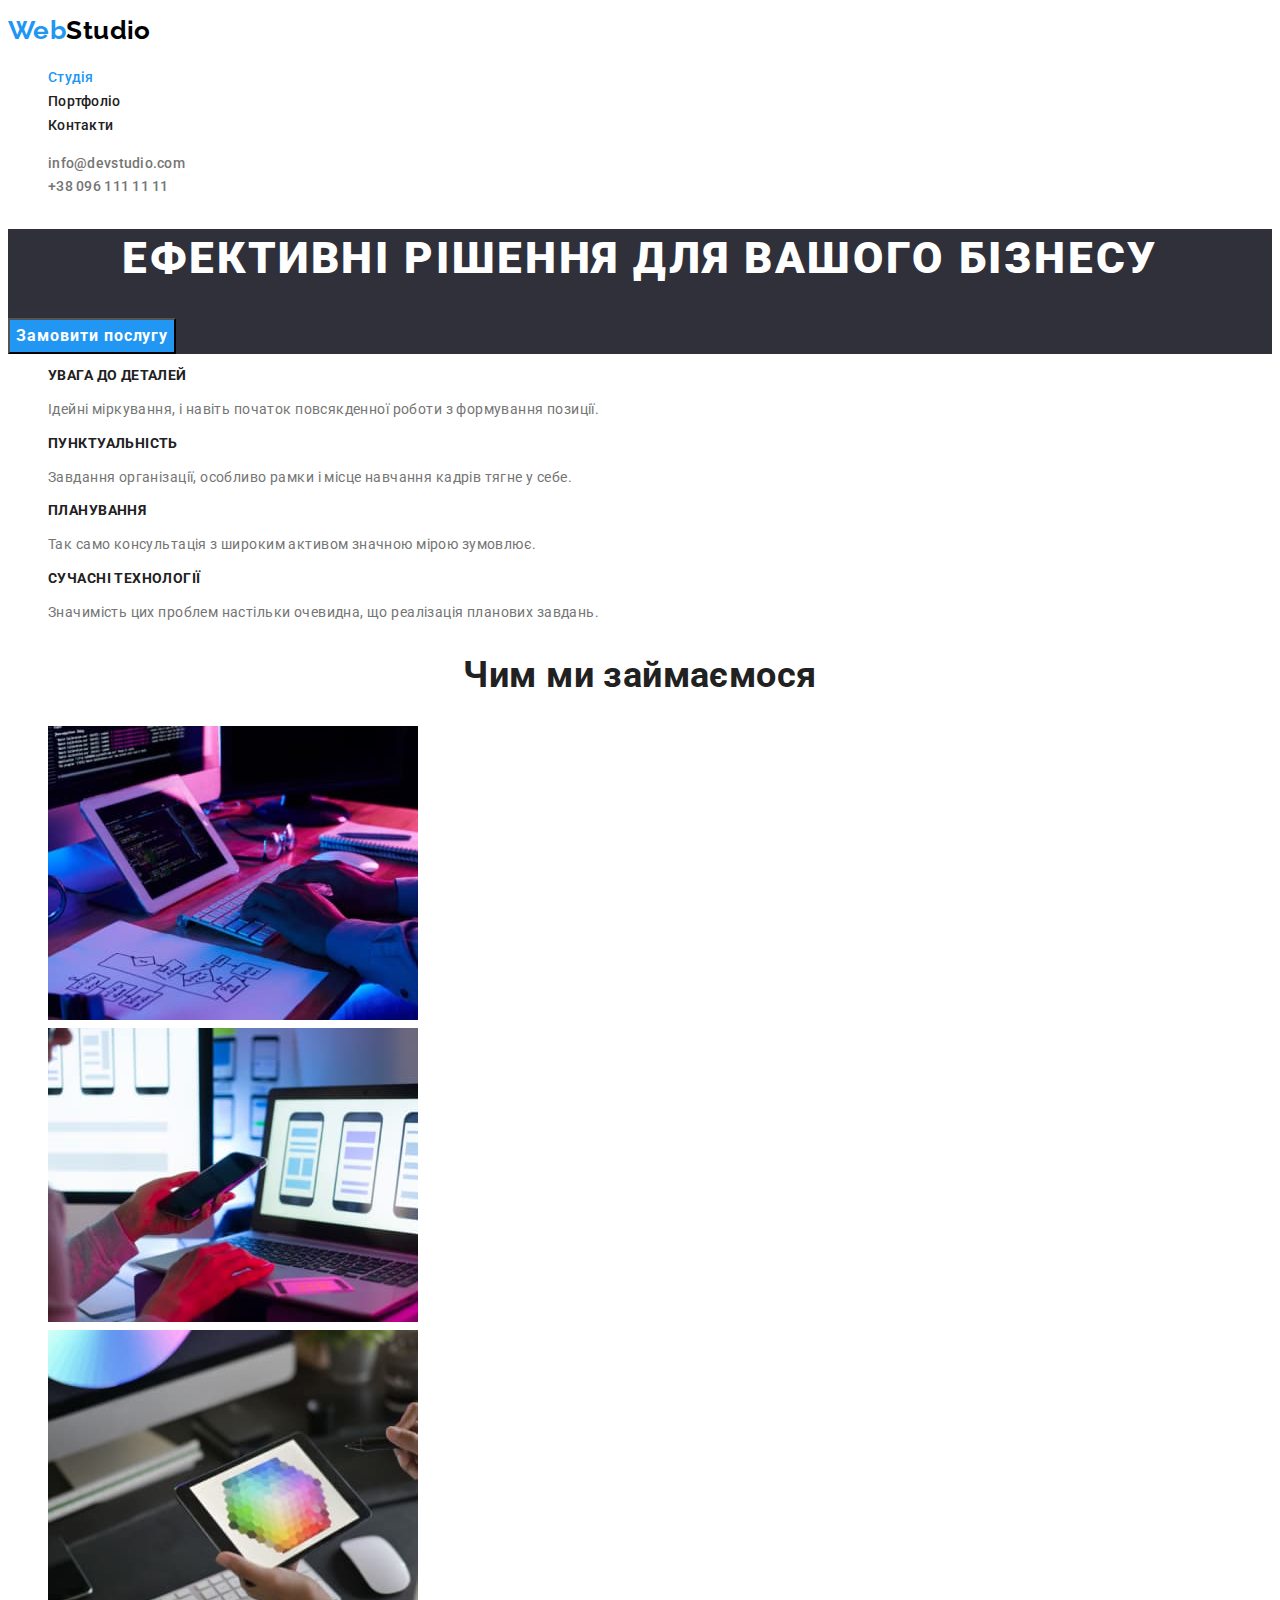
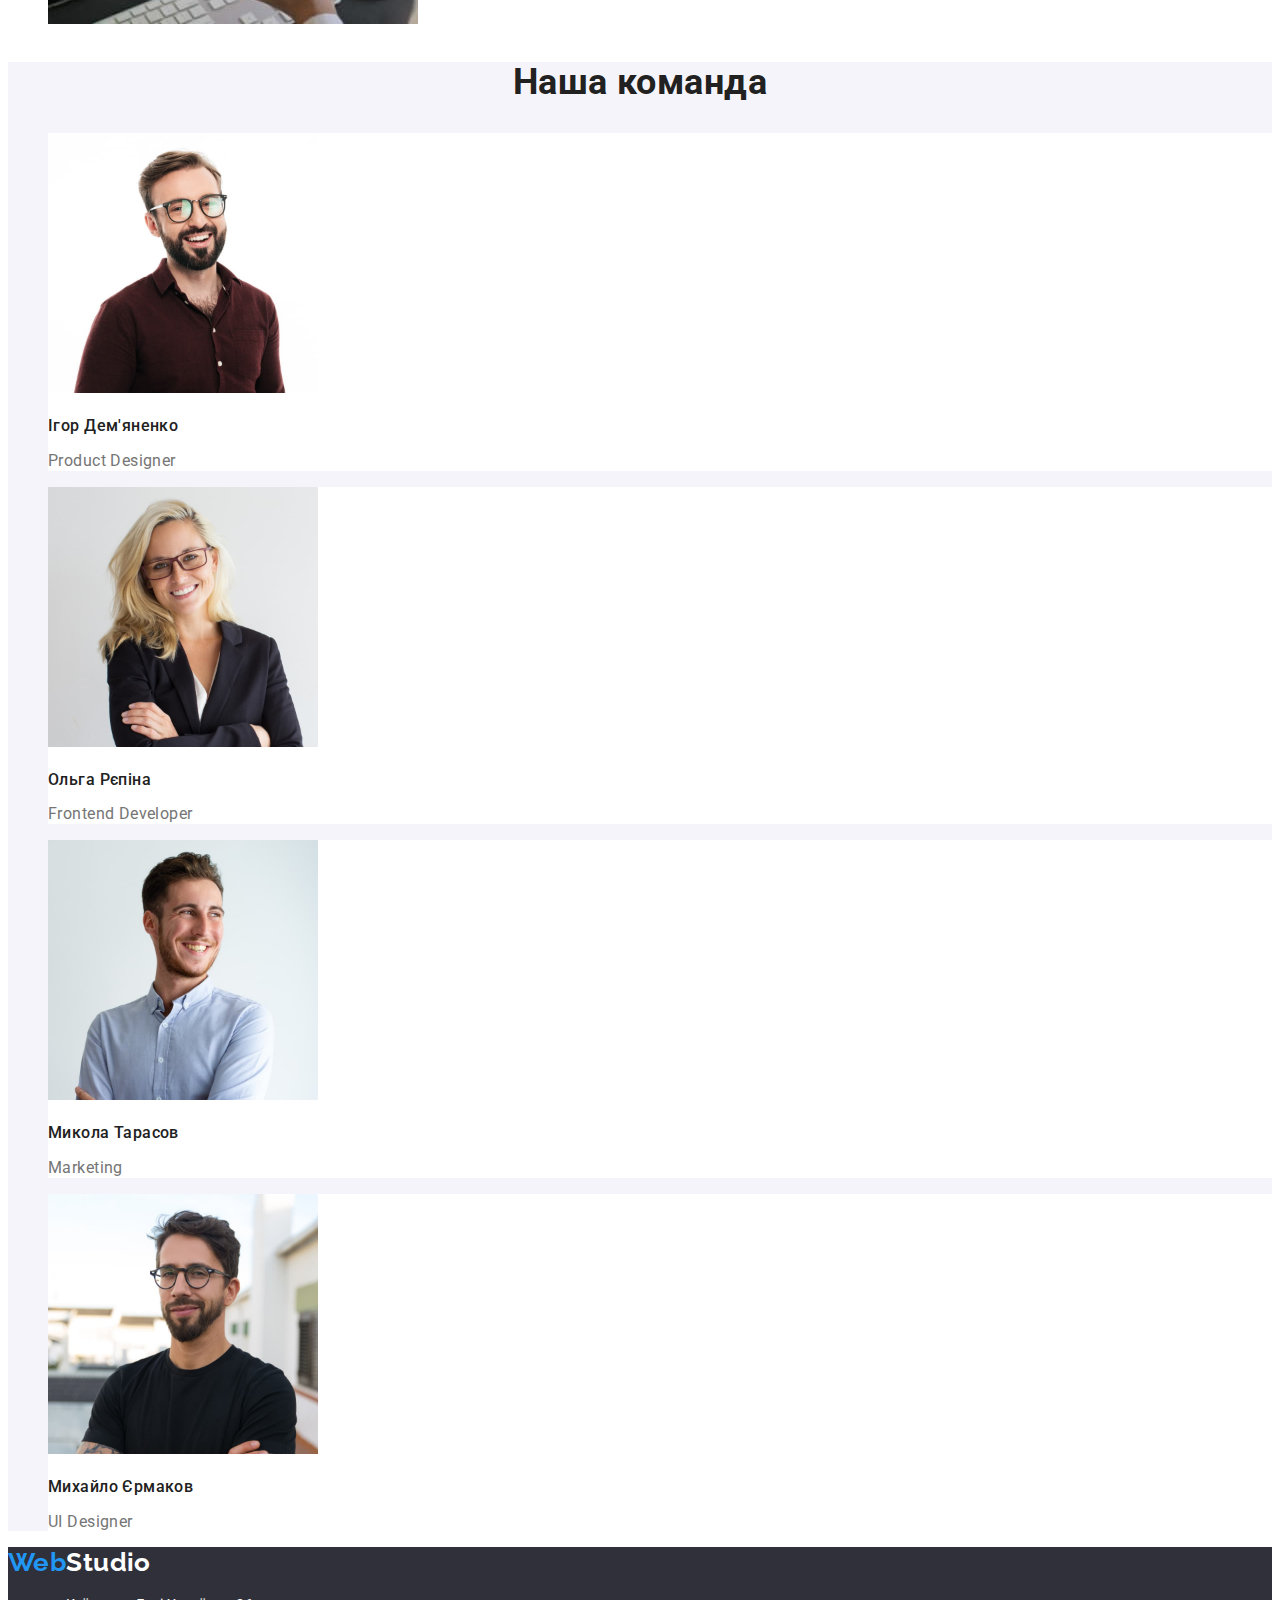
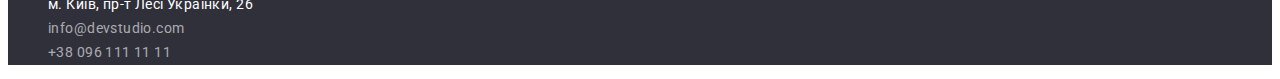
<file: index.html>
<!DOCTYPE html>
<html lang="uk">
  <head>
    <meta charset="UTF-8" />
    <meta http-equiv="X-UA-Compatible" content="IE=edge" />
    <meta name="viewport" content="width=device-width, initial-scale=1.0" />
    <title>Головна</title>
    <link rel="preconnect" href="https://fonts.googleapis.com" />
    <link rel="preconnect" href="https://fonts.gstatic.com" crossorigin />
    <link
      href="https://fonts.googleapis.com/css2?family=Raleway:wght@700&family=Roboto:wght@400;500;700;900&display=swap"
      rel="stylesheet"
    />
    <link rel="stylesheet" href="./css/styles.css" />
  </head>
  <body>
    <!--Шапка-->
    <header>
      <nav>
        <a href="./index.html" class="logo link"
          ><span class="logo-accent">Web</span>Studio</a
        >

        <ul class="site-nav list">
          <li><a class="link current" href="./index.html">Студія</a></li>
          <li><a class="link" href="./portfolio.html">Портфоліо</a></li>
          <li><a class="link" href="#">Контакти</a></li>
        </ul>
      </nav>

      <ul class="contact-nav list">
        <li>
          <a class="link" href="mailto:info@devstudio.com"
            >info@devstudio.com</a
          >
        </li>
        <li><a class="link" href="tel:+380961111111">+38 096 111 11 11</a></li>
      </ul>
    </header>
    <!--Герой-->
    <main>
      <div class="hero-bg">
        <section class="hero">
          <h1 class="hero-title">Ефективні рішення для вашого бізнесу</h1>
          <button type="button" class="button">Замовити послугу</button>
        </section>
      </div>
      <section class="section">
        <h2 class="visually-hidden">Особливості</h2>
        <ul class="feature-list list">
          <li>
            <h3 class="title">Увага до деталей</h3>
            <p>
              Ідейні міркування, і навіть початок повсякденної роботи з
              формування позиції.
            </p>
          </li>
          <li>
            <h3 class="title">Пунктуальність</h3>
            <p>
              Завдання організації, особливо рамки і місце навчання кадрів тягне
              у себе.
            </p>
          </li>
          <li>
            <h3 class="title">Планування</h3>
            <p>
              Так само консультація з широким активом значною мірою зумовлює.
            </p>
          </li>
          <li>
            <h3 class="title">Сучасні технології</h3>
            <p>
              Значимість цих проблем настільки очевидна, що реалізація планових
              завдань.
            </p>
          </li>
        </ul>
      </section>
      <section class="section">
        <h2 class="section-title">Чим ми займаємося</h2>
        <ul class="list">
          <li>
            <img
              src="./images/box.jpg"
              alt="Десктопні додатки"
              width="370"
              height="294"
            />
          </li>
          <li>
            <img
              src="./images/box2.jpg"
              alt="Мобільні додатки"
              width="370"
              height="294"
            />
          </li>
          <li>
            <img
              src="./images/box3.jpg"
              alt="Дизайнерські рішення"
              width="370"
              height="294"
            />
          </li>
        </ul>
      </section>
      <!-- Наша команда -->
      <div class="section-bg">
        <section class="section">
          <h2 class="section-title">Наша команда</h2>
          <ul class="team list">
            <li>
              <img
                src="./images/ihor.jpg"
                alt="Ігор Дем'яненко"
                width="270"
                height="260"
              />
              <h3 class="section-name">Ігор Дем'яненко</h3>
              <p lang="en" class="section-profession">Product Designer</p>
            </li>
            <li>
              <img
                src="./images/olga.jpg"
                alt="Ольга Рєпіна"
                width="270"
                height="260"
              />
              <h3 class="section-name">Ольга Рєпіна</h3>
              <p lang="en" class="section-profession">Frontend Developer</p>
            </li>
            <li>
              <img
                src="./images/mikola.jpg"
                alt="Микола Тарасов"
                width="270"
                height="260"
              />
              <h3 class="section-name">Микола Тарасов</h3>
              <p lang="en" class="section-profession">Marketing</p>
            </li>
            <li>
              <img
                src="./images/mihailo.jpg"
                alt="Михайло Єрмаков"
                width="270"
                height="260"
              />
              <h3 class="section-name">Михайло Єрмаков</h3>
              <p lang="en" class="section-profession">UI Designer</p>
            </li>
          </ul>
        </section>
      </div>
    </main>
    <!--Футтер-->
    <div class="footer-bg">
      <footer class="footer">
        <a class="footer-logo link" href="./index.html"
          ><span class="logo-accent">Web</span>Studio</a
        >
        <address>
          <ul class="list">
            <li>
              <a
                class="footer-address link"
                href="https://goo.gl/maps/CPtrU1FHBa2aNyZL9"
                target="_blank"
                rel="noopener noreferrer nofollow"
                >м. Київ, пр-т Лесі Українки, 26</a
              >
            </li>
            <li>
              <a class="footer-contact link" href="mailto:info@devstudio.com"
                >info@devstudio.com</a
              >
            </li>
            <li>
              <a class="footer-contact link" href="tel:+380961111111"
                >+38 096 111 11 11</a
              >
            </li>
          </ul>
        </address>
      </footer>
    </div>
  </body>
</html>
</file>
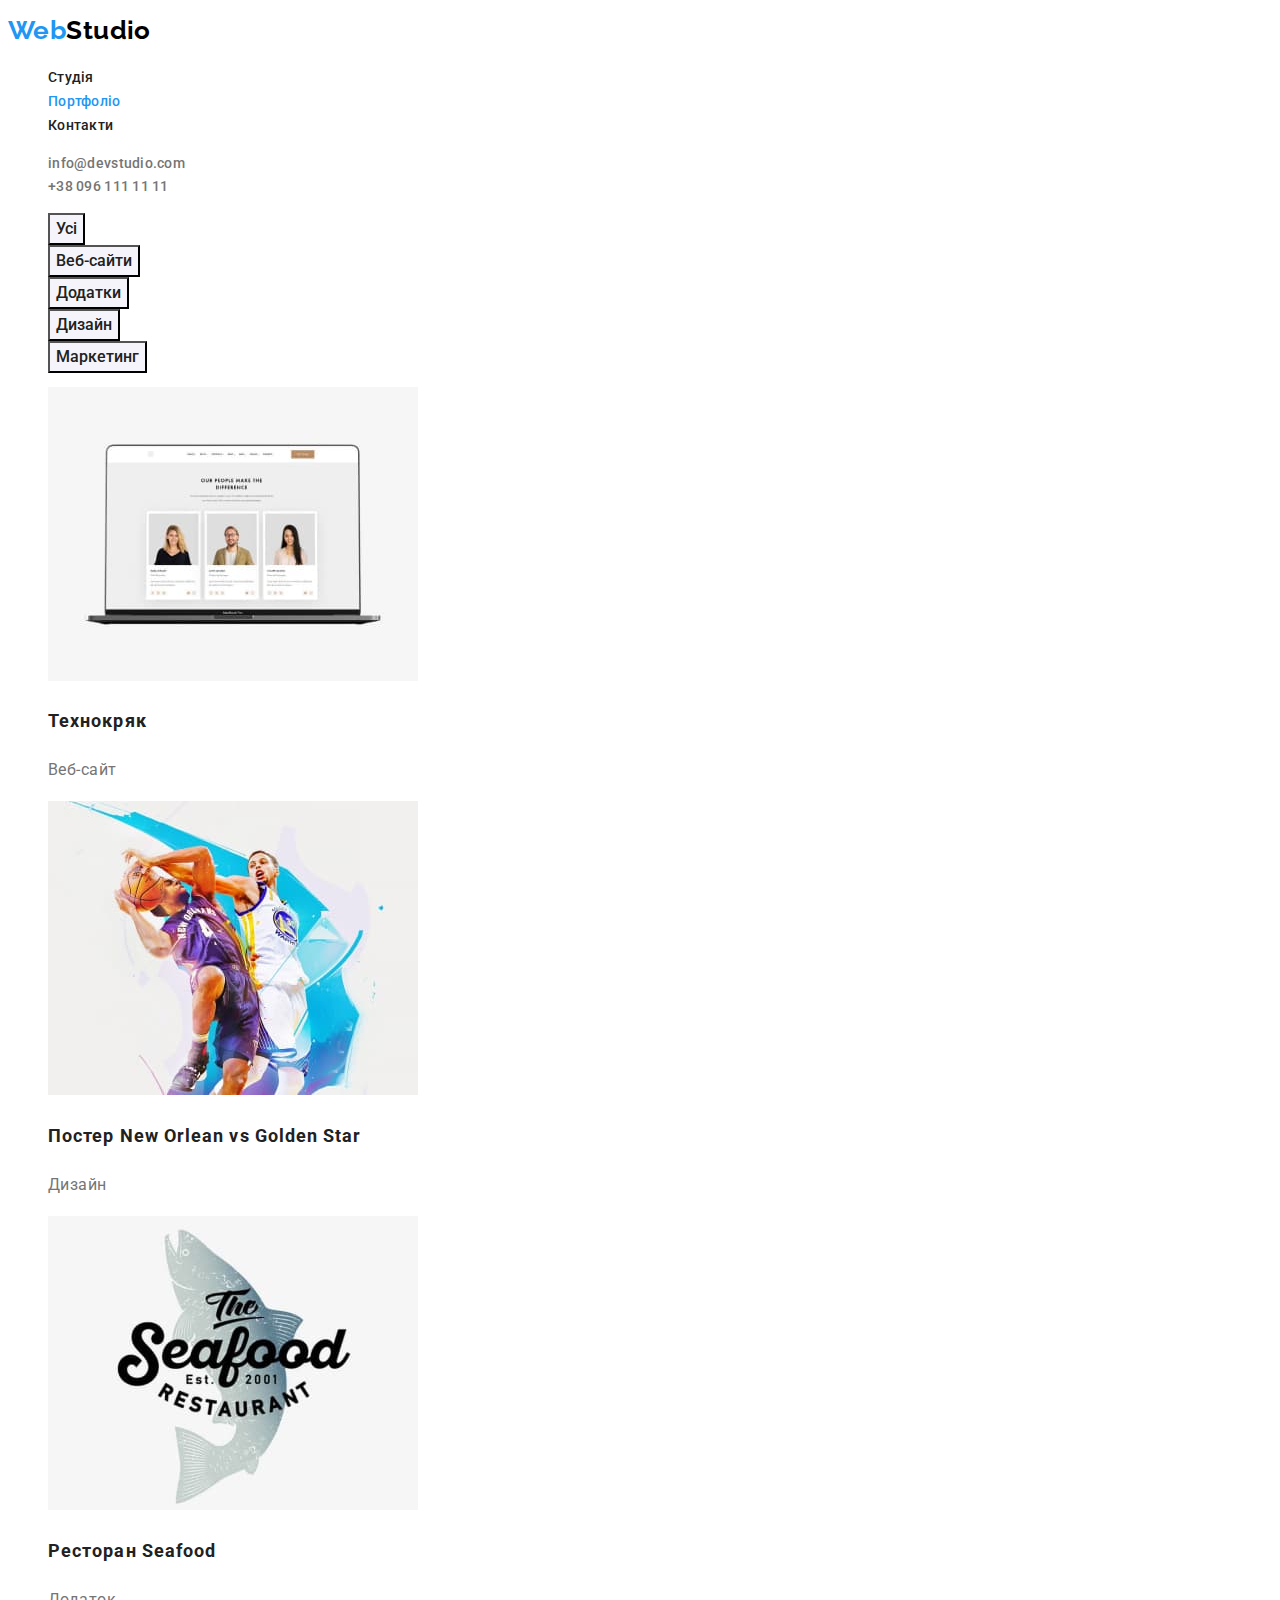
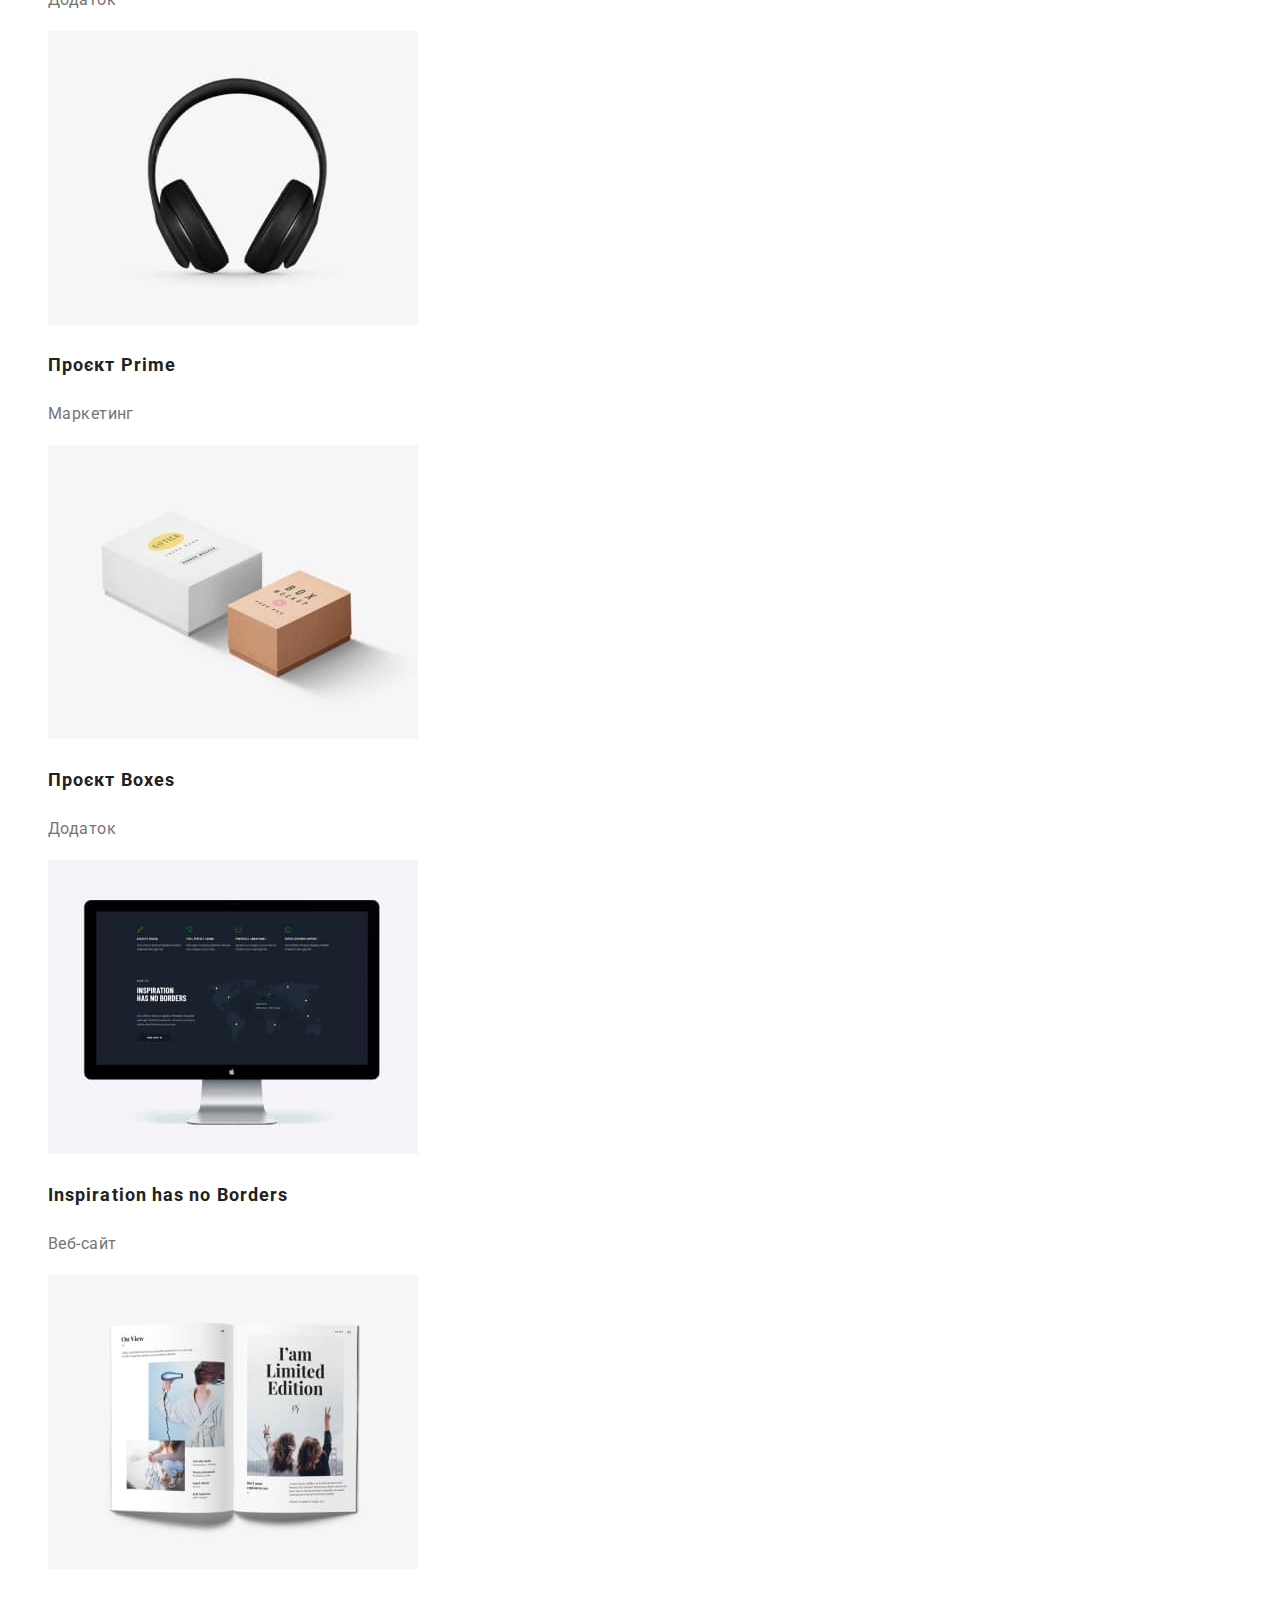
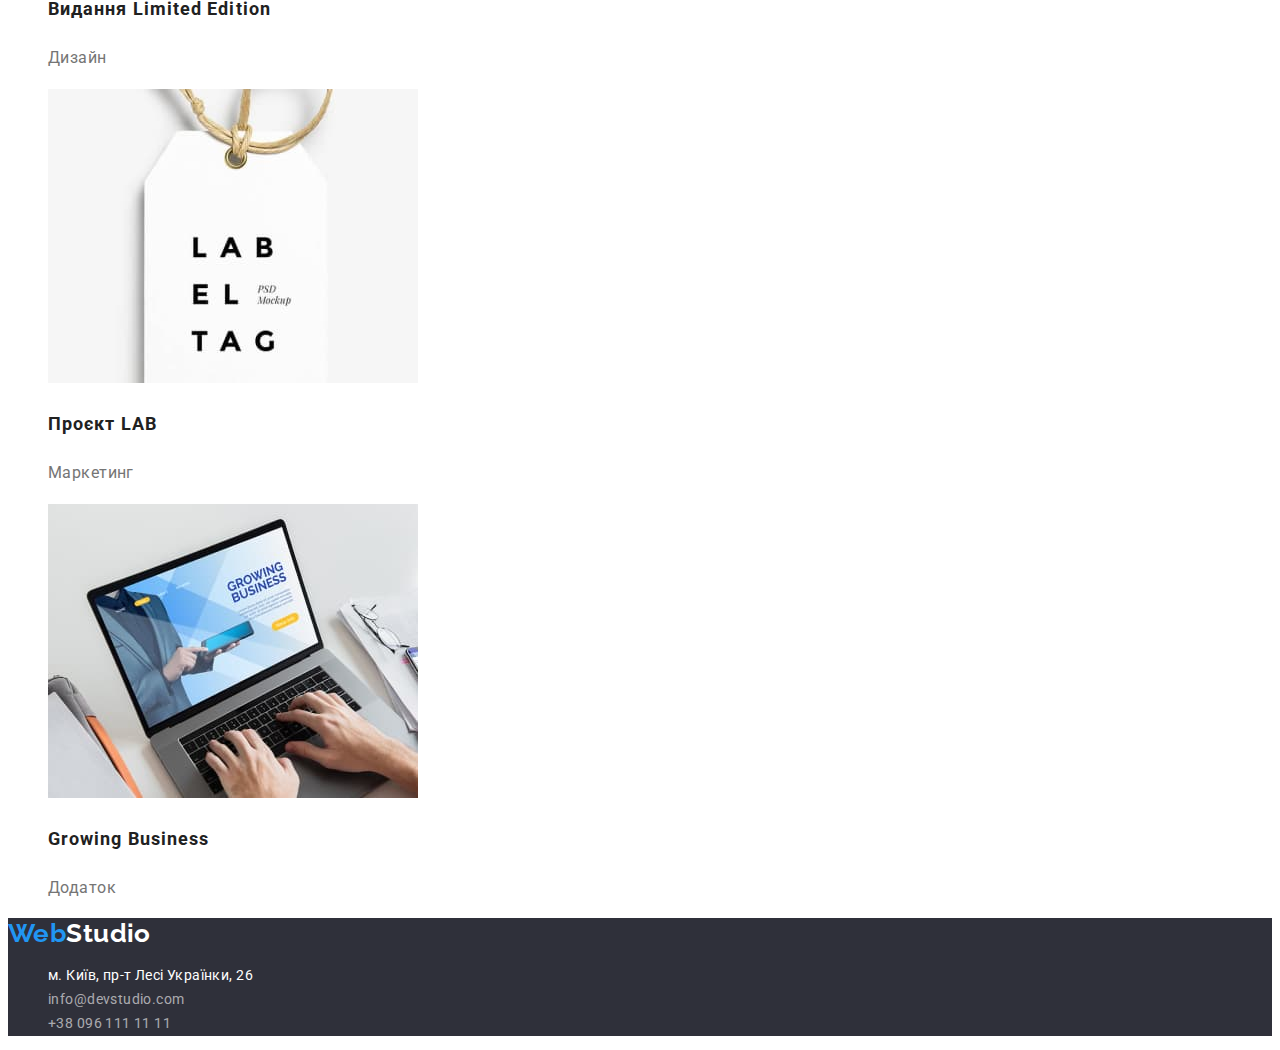
<file: portfolio.html>
<!DOCTYPE html>
<html lang="uk">
  <head>
    <meta charset="UTF-8" />
    <meta http-equiv="X-UA-Compatible" content="IE=edge" />
    <meta name="viewport" content="width=device-width, initial-scale=1.0" />
    <title>Портфоліо</title>
    <link rel="preconnect" href="https://fonts.googleapis.com" />
    <link rel="preconnect" href="https://fonts.gstatic.com" crossorigin />
    <link
      href="https://fonts.googleapis.com/css2?family=Raleway:wght@700&family=Roboto:wght@400;500;700;900&display=swap"
      rel="stylesheet"
    />
    <link rel="stylesheet" href="./css/styles.css" />
  </head>
  <body>
    <!--Шапка-->
    <header>
      <nav>
        <a href="./index.html" class="logo link"
          ><span class="logo-accent">Web</span>Studio</a
        >

        <ul class="site-nav list">
          <li><a class="link" href="./index.html">Студія</a></li>
          <li><a class="link current" href="./portfolio.html">Портфоліо</a></li>
          <li><a class="link" href="#">Контакти</a></li>
        </ul>
      </nav>

      <ul class="contact-nav list">
        <li>
          <a class="link" href="mailto:info@devstudio.com"
            >info@devstudio.com</a
          >
        </li>
        <li><a class="link" href="tel:+380961111111">+38 096 111 11 11</a></li>
      </ul>
    </header>
    <!--Портфоліо-->
    <!-- Кнопки -->
    <main>
      <section class="section">
        <h1 class="visually-hidden">Портфоліо</h1>
        <ul class="list">
          <li><button class="button-second" type="button">Усі</button></li>
          <li>
            <button class="button-second" type="button">Веб-сайти</button>
          </li>
          <li><button class="button-second" type="button">Додатки</button></li>
          <li><button class="button-second" type="button">Дизайн</button></li>
          <li>
            <button class="button-second" type="button">Маркетинг</button>
          </li>
        </ul>
        <!-- Картки -->
        <ul class="section-cards list">
          <li>
            <a href="" class="link">
              <img
                src="./images/img.jpg"
                alt="Технокряк"
                width="370"
                height="294"
              />
              <h2 class="section-names">Технокряк</h2>
              <p class="section-content">Веб-сайт</p>
            </a>
          </li>
          <li>
            <a href="" class="link">
              <img
                src="./images/img2.jpg"
                alt="Постер New Orlean vs Golden Star"
                width="370"
                height="294"
              />
              <h2 class="section-names">Постер New Orlean vs Golden Star</h2>
              <p class="section-content">Дизайн</p>
            </a>
          </li>
          <li>
            <a href="" class="link">
              <img
                src="./images/img3.jpg"
                alt="Ресторан Seafood"
                width="370"
                height="294"
              />
              <h2 class="section-names">Ресторан Seafood</h2>
              <p class="section-content">Додаток</p>
            </a>
          </li>
          <li>
            <a href="" class="link">
              <img
                src="./images/img4.jpg"
                alt="Проєкт Prime"
                width="370"
                height="294"
              />
              <h2 class="section-names">Проєкт Prime</h2>
              <p class="section-content">Маркетинг</p>
            </a>
          </li>
          <li>
            <a href="" class="link">
              <img
                src="./images/img5.jpg"
                alt="Проєкт Boxes"
                width="370"
                height="294"
              />
              <h2 class="section-names">Проєкт Boxes</h2>
              <p class="section-content">Додаток</p>
            </a>
          </li>
          <li>
            <a href="" class="link">
              <img
                src="./images/img6.jpg"
                alt="Inspiration has no Borders"
                width="370"
                height="294"
              />
              <h2 class="section-names">Inspiration has no Borders</h2>
              <p class="section-content">Веб-сайт</p>
            </a>
          </li>
          <li>
            <a href="" class="link">
              <img
                src="./images/img7.jpg"
                alt="Видання Limited Edition"
                width="370"
                height="294"
              />
              <h2 class="section-names">Видання Limited Edition</h2>
              <p class="section-content">Дизайн</p>
            </a>
          </li>
          <li>
            <a href="" class="link">
              <img
                src="./images/img8.jpg"
                alt="Проєкт LAB"
                width="370"
                height="294"
              />
              <h2 class="section-names">Проєкт LAB</h2>
              <p class="section-content">Маркетинг</p>
            </a>
          </li>
          <li>
            <a href="" class="link">
              <img
                src="./images/img9.jpg"
                alt="Growing Business"
                width="370"
                height="294"
              />
              <h2 class="section-names">Growing Business</h2>
              <p class="section-content">Додаток</p>
            </a>
          </li>
        </ul>
      </section>
    </main>
    <!--Футтер-->
    <div class="footer-bg">
      <footer class="footer">
        <a class="footer-logo link" href="./index.html"
          ><span class="logo-accent">Web</span>Studio</a
        >
        <address>
          <ul class="list">
            <li>
              <a
                class="footer-address link"
                href="https://goo.gl/maps/CPtrU1FHBa2aNyZL9"
                target="_blank"
                rel="noopener noreferrer nofollow"
                >м. Київ, пр-т Лесі Українки, 26</a
              >
            </li>
            <li>
              <a class="footer-contact link" href="mailto:info@devstudio.com"
                >info@devstudio.com</a
              >
            </li>
            <li>
              <a class="footer-contact link" href="tel:+380961111111"
                >+38 096 111 11 11</a
              >
            </li>
          </ul>
        </address>
      </footer>
    </div>
  </body>
</html>
</file>
<file: css/styles.css>
:root {
    --primary-text-color: #757575;
    --title-text-color: #212121;
    --accent-color: #2196F3;
    --bg-dark: #2F303A;
    --bg-bright: #F5F4FA;
    --primary-white-color: #fff;
    --accent-color-button: #188CE8;
    --color-logo: #000;
}

body {
    background-color: var(--primary-white-color);
    color: var(--primary-text-color);
    font-family: 'Roboto', sans-serif;
    letter-spacing: 0.03em;
    font-weight: 400;
    font-size: 14px;
    line-height: 1.70;
}

.list {
    list-style: none;
}
.link {
    text-decoration: none;
}

/* Лого у шапці */

.logo {
    color: var(--color-logo);
    font-family: "Raleway", sans-serif;

    font-weight: 700;
    font-size: 26px;
    line-height: 1,19;

}

.logo-accent {
    color: var(--accent-color);
}

/* Навігація */
.site-nav .link {
    color: var(--title-text-color);

    font-weight: 500;
    font-size: 14px;
    line-height: 1.14;
    letter-spacing: 0.02em;
}

.site-nav .link:hover,
.site-nav .link:focus {
    color: var(--accent-color);
}

.contact-nav .link {
    color: var(--primary-text-color);

        font-weight: 500;
        font-size: 14px;
        line-height: 1.14;
        letter-spacing: 0.02em;
}

.contact-nav .link:hover,
.contact-nav .link:focus {
    color: var(--accent-color);
}

.site-nav .link.current {
    color: var(--accent-color);
}

/* Герой */
.hero-bg {
    background-color: var(--bg-dark);
}
.hero-title {
    color: var(--primary-white-color);

    font-weight: 900;
    font-size: 44px;
    line-height: 1.36;
    text-align: center;
    letter-spacing: 0.06em;
    text-transform: uppercase;
}

/* Кнопка */
.button {
    background-color: var(--accent-color);
    color: var(--primary-white-color);
    cursor: pointer;

    font-family: 'Roboto', sans-serif;
    font-weight: 700;
    font-size: 16px;
    line-height: 1.87;
    letter-spacing: 0.06em;
}
.button:hover {
    background-color: var(--accent-color-button);
}

/* Секції */
.section-title {
    color: var(--title-text-color);

    font-weight: 700;
    font-size: 36px;
    line-height: 1.16;
    text-align: center;
}

/* Особливості */
.feature-list .title {
    color: var(--title-text-color);

    font-weight: 700;
    font-size: 14px;
    line-height: 1.14;
    text-transform: uppercase;
}
.visually-hidden {
    position: absolute;
    white-space: nowrap;
    width: 1px;
    height: 1px;
    overflow: hidden;
    border: 0;
    padding: 0;
    clip: rect(0 0 0 0);
    clip-path: inset(50%);
    margin: -1px;
}

/* Команда */
.section-bg {
    background-color: var(--bg-bright);
}
.team li {
    background-color: var(--primary-white-color);
}
.section-name {
    color: var(--title-text-color);

    font-weight: 500;
    font-size: 16px;
    line-height: 1.18;
}
.section-profession {
    font-size: 16px;
    line-height: 1.18;
}

/* Футтер */
.footer-bg {
    background-color: var(--bg-dark);
}
.footer-logo {
    color: var(--primary-white-color);

    font-family: "Raleway", sans-serif;
    font-weight: 700;
    font-size: 26px;
    line-height: 1.19;
}
.footer-address {
    color: var(--primary-white-color);

    font-style: normal;
}

.footer-contact {
    color: rgba(255, 255, 255, 0.6);
    
    font-style: normal;
}

.footer-contact:hover,
.footer-contact:active {
    color: var(--accent-color);
}

/* Стили для portfolio.html */
/* Секция кнопок */
.button-second {
    background-color: var(--bg-bright);
    color: var(--title-text-color);
    cursor: pointer;

    font-family: 'Roboto', sans-serif;
    font-weight: 500;
    font-size: 16px;
    line-height: 1.62;
}
.button-second:hover,
.button-second:focus {
    background-color: var(--accent-color);
    color: var(--primary-white-color);
    cursor: pointer;
}
/* Секція карток */

.section-names {
    color: var(--title-text-color);

        font-weight: 700;
        font-size: 18px;
        line-height: 2;
        letter-spacing: 0.06em;
}

.section-content {
    color: var(--primary-text-color);

        font-size: 16px;
        line-height: 1.87;
}
</file>
